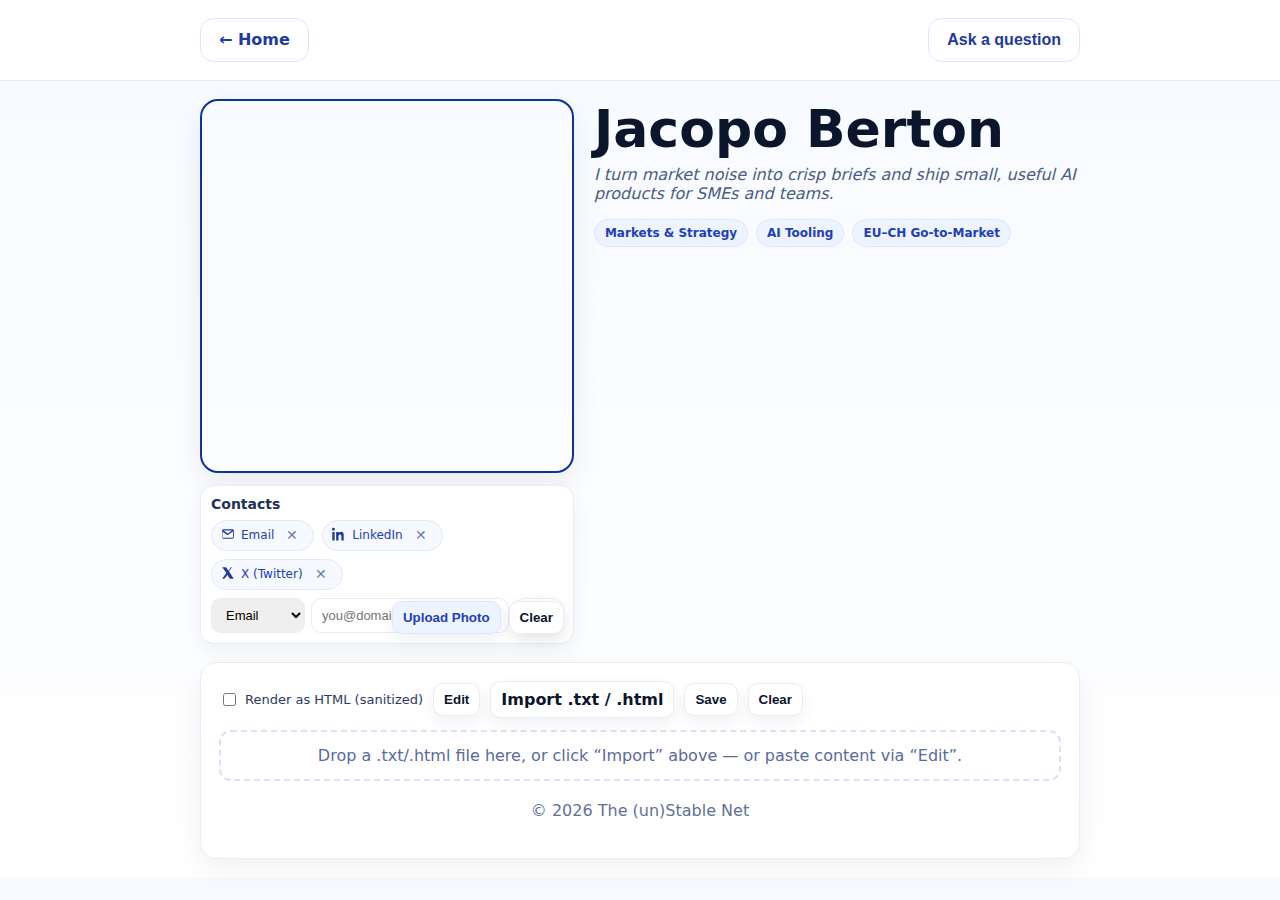
<file: bio.html>
<!doctype html>
<meta charset="utf-8">
<title>Redirect</title>
<meta http-equiv="refresh" content="0; url=bio_page_live_preview_uploadable_photo_bio_importer_contacts_inquiry.html">
<link rel="canonical" href="bio_page_live_preview_uploadable_photo_bio_importer_contacts_inquiry.html">
<body style="font-family:system-ui,Arial,sans-serif;padding:24px">
  Redirecting to <a href="bio_page_live_preview_uploadable_photo_bio_importer_contacts_inquiry.html">bio_page_live_preview_uploadable_photo_bio_importer_contacts_inquiry.html</a>…
</body>
</file>
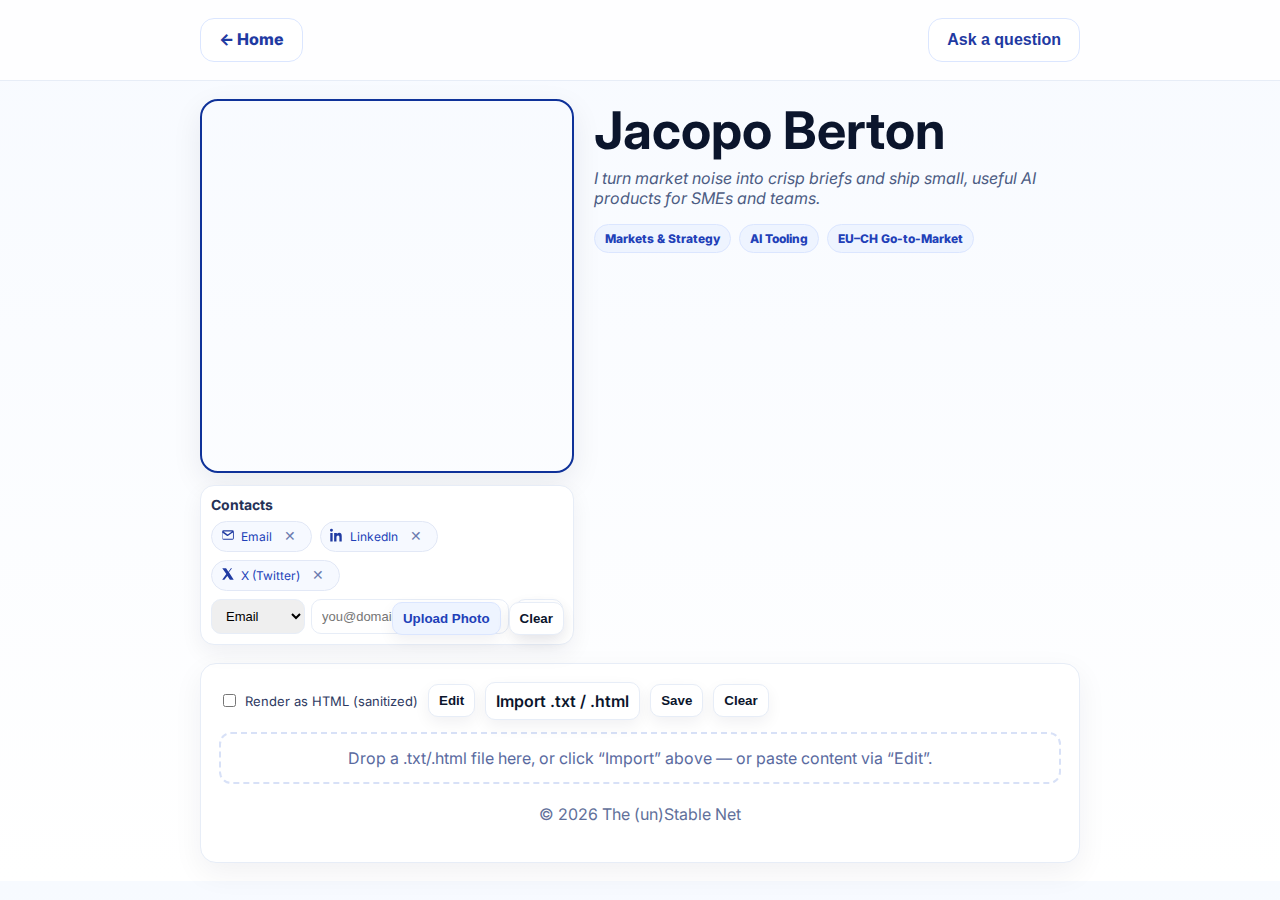
<file: bio_page_live_preview_uploadable_photo_bio_importer_contacts_inquiry.html>
<!doctype html>
<html lang="en">
<head>
  <meta charset="utf-8" />
  <meta name="viewport" content="width=device-width, initial-scale=1" />
  <title>Jacopo Berton — Full Bio</title>
  <link rel="preconnect" href="https://fonts.gstatic.com" crossorigin>
  <link href="https://fonts.googleapis.com/css2?family=Inter:wght@400;600;800&display=swap" rel="stylesheet">
  <style>
    /* Ask a question — pill outline like Home */
/* Shared pill button for links & buttons */
.ft-btn{
  appearance:none;
  display:inline-flex;
  align-items:center;
  gap:6px;
  text-decoration:none;
  background:#fff;
  color:#1f3aa2;
  border:1.5px solid #dbe6ff;
  border-radius:14px;
  padding:12px 18px;        /* bigger to match Home feel */
  font-weight:800;          /* same weight as <b> */
  font-size:16px;           /* make Ask a question as big as Home */
  line-height:1.1;
  cursor:pointer;
  transition: box-shadow .2s ease, transform .02s ease, background .2s ease;
  box-shadow:0 0 0 0 rgba(33,64,184,0);
}
.ft-btn:hover{ background:#f7faff; box-shadow:0 0 0 3px rgba(33,64,184,.08); }
.ft-btn:focus-visible{ outline:0; box-shadow:0 0 0 3px rgba(33,64,184,.18); }
.ft-btn:active{ transform:translateY(1px); }

    :root{--line:#e7edf7; --ink:#0b152c; --maxw:920px; --ink-2:#4c5c83; --brand:#2140b8}
    *{box-sizing:border-box}
    body{margin:0; font-family:Inter,system-ui,sans-serif; color:var(--ink); background:linear-gradient(180deg,#f7faff,#ffffff)}
    header{position:sticky;top:0;background:rgba(255,255,255,.8);backdrop-filter:blur(8px);border-bottom:1px solid var(--line); z-index:10}
    a{color:var(--brand); text-decoration:none}
    .wrap{max-width:var(--maxw); margin:0 auto; padding:18px 20px}
    .head{display:grid; grid-template-columns: 0.32fr 1fr; gap:20px; align-items:start}
    .photo-wrap{position:relative}
    .photo{width:100%; aspect-ratio:1/1; border-radius:18px; border:2px solid #0f3299; box-shadow:0 10px 30px rgba(12,23,52,.08); background: url('https://dummyimage.com/800x800/1b274d/ced9ff&text=Your+Photo') center/cover no-repeat; overflow:hidden}
    .photo.drop{outline:2px dashed #b8c6ff; outline-offset:-8px}
    .photo-actions{position:absolute; right:10px; bottom:10px; display:flex; gap:8px}
    .btn{border:1px solid var(--line); background:#fff; color:var(--ink); padding:8px 10px; border-radius:10px; font-weight:600; cursor:pointer; box-shadow:0 6px 16px rgba(12,23,52,.06)}
    .btn.primary{background:#eef4ff; border-color:#dbe6ff; color:var(--brand)}
    .btn.ghost{background:rgba(255,255,255,.85)}
    h1{font-size: clamp(30px,4.6vw,52px); margin:0}
    .sub{color:var(--ink-2); margin-top:6px}
    .badges{display:flex; gap:8px; flex-wrap:wrap; margin-top:12px}
    .badge{background:#eef4ff; border:1px solid #dbe6ff; color:var(--brand); padding:6px 10px; border-radius:999px; font-weight:800; font-size:12px}

    .contacts{margin-top:12px; background:#fff; border:1px solid var(--line); border-radius:14px; padding:10px; box-shadow:0 8px 22px rgba(12,23,52,.06)}
    .contacts h4{margin:0 0 8px 0; font-size:14px; color:#253157}
    .link-list{display:flex; flex-wrap:wrap; gap:8px}
    .link-pill{display:inline-flex; align-items:center; gap:6px; border:1px solid #e2e8f6; background:#f6f9ff; color:#1f3aa2; padding:6px 9px; border-radius:999px; font-size:12px}
    .link-pill button{border:none; background:transparent; cursor:pointer; color:#6c7bb0; font-size:14px; line-height:1}
    .add-link{display:flex; gap:6px; margin-top:8px}
    .add-link input, .add-link select{flex:1; border:1px solid var(--line); border-radius:10px; padding:8px 10px; font-size:13px}
    .add-link input.hidden{display:none}
    .link-pill svg{width:14px; height:14px}

    .body{margin-top:18px; background:#fff; border:1px solid var(--line); border-radius:16px; box-shadow:0 10px 30px rgba(12,23,52,.06); padding:18px}
    .toolbar{display:flex; gap:10px; flex-wrap:wrap; align-items:center; margin-bottom:12px}
    .toggle{display:flex; align-items:center; gap:6px; font-size:13px; color:#2e3a62}
    .dropzone{border:2px dashed #d8e1f7; border-radius:12px; padding:14px; text-align:center; color:#5a6aa0; cursor:pointer}
    .dropzone.hover{border-color:#9fb2ff; background:#f3f6ff}
    .hidden{display:none}
    #bioView{line-height:1.55}
    #bioEditor{width:100%; min-height:220px; border:1px solid var(--line); border-radius:12px; padding:12px; font-family:ui-monospace, SFMono-Regular, Menlo, Consolas, monospace; font-size:14px}

    dialog{
      border:0; padding:0; border-radius:16px; overflow:hidden;
      width:min(720px, 94vw);
      box-shadow:0 20px 60px rgba(12,23,52,.20), 0 2px 10px rgba(12,23,52,.08);
    }
    dialog::backdrop{ background:rgba(11,21,44,.55) }
    .dialog-head{ padding:14px 16px; font-weight:800; background:#f7faff; border-bottom:1px solid #e7edf7 }
    .dialog-body{ padding:16px; background:linear-gradient(180deg,#0b152c 0%, #11224a 50%, #0b152c 100%) }
    .dialog-foot{ padding:12px 16px; background:#f7faff; border-top:1px solid #e7edf7; display:flex; justify-content:space-between }
    .dialog-body form{ display:grid; gap:12px }
    .dialog-body input, .dialog-body textarea{
      width:100%; padding:12px; border-radius:12px; border:2px solid #0b152c;
      background:white; color:#0b152c; font:inherit;
    }
    footer{color:#61709a; padding:20px 0; text-align:center}
    @media (max-width: 780px){ .head{grid-template-columns:1fr} .photo-wrap{order:-1} }
  </style>
</head>
<body>
  <header>
    <div class="wrap" style="display:flex;justify-content:space-between;align-items:center">
      <a href="index.html" class="ft-btn">← Home</a>
      <button id="openInquiry" class="ft-btn" type="button">Ask a question</button>
    </div>
  </header>

  <main class="wrap">
    <div class="head">
      <!-- LEFT: Photo + Contacts -->
      <div class="photo-wrap">
        <div id="photo" class="photo" title="Drop a photo here or use Upload"></div>
        <div class="photo-actions">
          <button class="btn primary" id="uploadBtn">Upload Photo</button>
          <button class="btn" id="clearPhoto" title="Remove saved photo">Clear</button>
        </div>
        <input type="file" id="photoFile" accept="image/*" class="hidden" />
        <div class="contacts">
          <h4>Contacts</h4>
          <div id="links" class="link-list"></div>
          <div class="add-link">
            <select id="linkType">
              <option value="email">Email</option>
              <option value="linkedin">LinkedIn</option>
              <option value="youtube">YouTube</option>
              <option value="github">GitHub</option>
              <option value="x">X</option>
              <option value="other">Other</option>
            </select>
            <input id="linkLabel" placeholder="Custom label (for Other)" class="hidden" />
            <input id="linkURL" placeholder="URL or email" />
            <button class="btn" id="addLinkBtn">Add</button>
          </div>
        </div>
      </div>

      <!-- RIGHT: Heading -->
      <div>
        <h1>Jacopo Berton</h1>
        <p class="sub"><i>I turn market noise into crisp briefs and ship small, useful AI products for SMEs and teams.</i></p>
        <div class="badges">
          <span class="badge">Markets & Strategy</span>
          <span class="badge">AI Tooling</span>
          <span class="badge">EU–CH Go-to-Market</span>
        </div>
      </div>
    </div>

    <!-- BIO: Uploader + Renderer -->
    <section class="body">
      <div class="toolbar">
        <label class="toggle"><input type="checkbox" id="renderAsHTML"> Render as HTML (sanitized)</label>
        <button class="btn" id="editBio">Edit</button>
        <label class="btn" for="bioFile" style="cursor:pointer">Import .txt / .html</label>
        <input type="file" id="bioFile" accept=".txt,.html,.htm,.md" class="hidden" />
        <button class="btn" id="saveBio">Save</button>
        <button class="btn" id="resetBio">Clear</button>
      </div>

      <!-- Dropzone appears when no content; otherwise we show #bioView -->
      <div id="dropzone" class="dropzone hidden">
        Drop a .txt/.html file here, or click “Import” above — or paste content via “Edit”.
      </div>

      <div id="bioView"></div>
      <textarea id="bioEditor" class="hidden" placeholder="Paste text or HTML here…"></textarea>


    <footer>© <span id="y"></span> The (un)Stable Net</footer>
  </main>

  <!-- Inquiry Dialog -->
    <dialog id="inqDialog" data-to-email="jacopoberton98@gmail.com">
    <div class="dialog-head">Question / Collaboration Inquiry</div>
    <div class="dialog-body">
      <form id="inqForm">
        <input name="name" placeholder="Your name" required />
        <input name="email" type="email" placeholder="Your email" required />
        <input name="topic" placeholder="Topic (optional)" />
        <textarea name="message" rows="6" placeholder="Your message" required></textarea>
        <small style="color:#c7d2fe">
          On submit, your mail app opens with a pre-filled email to the contact address.
        </small>
      </form>
    </div>
    <div class="dialog-foot">
      <button class="ft-btn" id="closeInq" type="button">Close</button>
      <button class="ft-btn" id="sendInq" type="button">Send</button>
    </div>
  </dialog>

  <script>
  (function(){
    const $ = (s, r=document) => r.querySelector(s);
    const $$ = (s, r=document) => Array.from(r.querySelectorAll(s));

    const LS = {
      photo: 'tsn_bio_photo',
      content: 'tsn_bio_content',
      mode: 'tsn_bio_mode',            // 'html' | 'text'
      links: 'tsn_contacts'            // JSON: [{label,url}]
    };

    const photoEl = $('#photo');
    const photoFile = $('#photoFile');
    const uploadBtn = $('#uploadBtn');
    const clearPhotoBtn = $('#clearPhoto');

    const linksWrap = $('#links');
    const linkType = $('#linkType');
    const linkLabel = $('#linkLabel');
    const linkURL = $('#linkURL');
    const addLinkBtn = $('#addLinkBtn');

    const bioView = $('#bioView');
    const bioEditor = $('#bioEditor');
    const renderAsHTML = $('#renderAsHTML');
    const editBioBtn = $('#editBio');
    const saveBioBtn = $('#saveBio');
    const resetBioBtn = $('#resetBio');
    const bioFile = $('#bioFile');
    const dropzone = $('#dropzone');

    const inqDialog = $('#inqDialog');
    const openInquiry = $('#openInquiry');
    const closeInq = $('#closeInq');
    const sendInq = $('#sendInq');
    const inqForm = $('#inqForm');

    // Footer year
    $('#y').textContent = new Date().getFullYear();

    // ---------- Photo upload (local only) ----------
    const loadPhoto = () => {
      const u = localStorage.getItem(LS.photo);
      if (u) photoEl.style.backgroundImage = `url('${u}')`;
    };
    const savePhoto = file => {
      const reader = new FileReader();
      reader.onload = e => {
        localStorage.setItem(LS.photo, e.target.result);
        loadPhoto();
      };
      reader.readAsDataURL(file);
    };
    uploadBtn.addEventListener('click', ()=> photoFile.click());
    photoFile.addEventListener('change', e => {
      const f = e.target.files && e.target.files[0];
      if (f) savePhoto(f);
      photoFile.value = '';
    });
    clearPhotoBtn.addEventListener('click', ()=>{
      localStorage.removeItem(LS.photo);
      photoEl.style.backgroundImage = "url('https://dummyimage.com/800x800/1b274d/ced9ff&text=Your+Photo')";
    });
    // drag & drop on photo
    ['dragenter','dragover'].forEach(evt => photoEl.addEventListener(evt, e => { e.preventDefault(); photoEl.classList.add('drop'); }));
    ['dragleave','drop'].forEach(evt => photoEl.addEventListener(evt, e => { e.preventDefault(); photoEl.classList.remove('drop'); }));
    photoEl.addEventListener('drop', e => {
      const f = e.dataTransfer.files && e.dataTransfer.files[0];
      if (f && f.type.startsWith('image/')) savePhoto(f);
    });
    loadPhoto();

// ---------- Contacts ----------
const ICONS = {
  email: '<svg viewBox="0 0 24 24" fill="currentColor" aria-hidden="true"><path d="M2 6.5A2.5 2.5 0 0 1 4.5 4h15A2.5 2.5 0 0 1 22 6.5v11A2.5 2.5 0 0 1 19.5 20h-15A2.5 2.5 0 0 1 2 17.5v-11Zm2.2-.5 7.3 5.1L18.8 6H4.2Zm15.3 2.1-7.8 5.4a1 1 0 0 1-1.2 0L2.7 8.1V17.5c0 .55.45 1 1 1h15.8c.55 0 1-.45 1-1V8.1Z"/></svg>',
  linkedin:'<svg viewBox="0 0 24 24" fill="currentColor" aria-hidden="true"><path d="M4.98 3.5A2.5 2.5 0 1 1 0 3.5 2.5 2.5 0 0 1 4.98 3.5ZM.5 8.5h4V23h-4V8.5Zm7.5 0h3.8v2h.1c.5-.9 1.7-2.2 3.6-2.2 3.9 0 4.6 2.6 4.6 6V23h-4v-6.5c0-1.6 0-3.7-2.3-3.7s-2.7 1.7-2.7 3.6V23h-4V8.5Z"/></svg>',
  youtube:'<svg viewBox="0 0 24 24" fill="currentColor" aria-hidden="true"><path d="M23 12c0 2.2-.2 3.7-.5 4.6-.3.8-1 1.5-1.8 1.8C18.8 19 12 19 12 19s-6.8 0-8.7-.6c-.8-.3-1.5-1-1.8-1.8C.2 15.7 0 14.2 0 12s.2-3.7.5-4.6c.3-.8 1-1.5 1.8-1.8C5.2 5 12 5 12 5s6.8 0 8.7.6c.8.3 1.5 1 1.8 1.8.3.9.5 2.4.5 4.6ZM9.75 8.5v7l6-3.5-6-3.5Z"/></svg>',
  github:'<svg viewBox="0 0 24 24" fill="currentColor" aria-hidden="true"><path d="M12 .5a12 12 0 0 0-3.8 23.4c.6.1.8-.2.8-.6v-2.2c-3.3.7-4-1.6-4-1.6-.5-1.2-1.1-1.5-1.1-1.5-.9-.6.1-.6.1-.6 1 .1 1.5 1 1.5 1 .9 1.5 2.4 1.1 3 .9.1-.7.4-1.1.7-1.4-2.6-.3-5.3-1.3-5.3-5.9 0-1.3.5-2.4 1.2-3.3-.1-.3-.5-1.6.1-3.4 0 0 1-.3 3.4 1.2a11.7 11.7 0 0 1 6.2 0c2.4-1.5 3.4-1.2 3.4-1.2.6 1.8.2 3.1.1 3.4.8.9 1.2 2 1.2 3.3 0 4.6-2.7 5.6-5.4 5.9.4.3.8 1 .8 2v3c0 .4.2.7.8.6A12 12 0 0 0 12 .5Z"/></svg>',
  x:'<svg viewBox="0 0 24 24" fill="currentColor" aria-hidden="true"><path d="M18.9 2 13.6 9.2 21.8 22h-6.5l-4.4-6.7L5.8 22H2l7.1-9.8L2.2 2h6.5l4 6.1L17 2h1.9Z"/></svg>'
};
const LABELS = { email:'Email', linkedin:'LinkedIn', youtube:'YouTube', github:'GitHub', x:'X', other:'Other' };
const PLACEHOLDERS = {
  email:'you@domain.com',
  linkedin:'https://www.linkedin.com/in/your-handle',
  youtube:'https://youtube.com/@yourchannel',
  github:'https://github.com/your-handle',
  x:'https://x.com/your-handle',
  other:'https://… or mailto:…'
};

function getLinks(){ try { return JSON.parse(localStorage.getItem(LS.links) || '[]'); } catch { return []; } }
function setLinks(arr){ localStorage.setItem(LS.links, JSON.stringify(arr)); }

function normalizeURL(type, url){
  if (!url) return '';
  url = url.trim();
  if (type === 'email'){
    if (!/^mailto:/i.test(url) && /^[^\\s@]+@[^\\s@]+\\.[^\\s@]+$/.test(url)) return 'mailto:' + url;
    return url;
  }
  if (!/^https?:/i.test(url) && !/^mailto:/i.test(url)) url = 'https://' + url;
  return url;
}
function guessType(item){
  if (item.type) return item.type;
  const u = (item.url||'').toLowerCase();
  if (/^mailto:/.test(u) || (/^[^\\s@]+@[^\\s@]+\\.[^\\s@]+$/.test(u) && !u.startsWith('http'))) return 'email';
  if (u.includes('linkedin.com')) return 'linkedin';
  if (u.includes('github.com')) return 'github';
  if (u.includes('youtube.com') || u.includes('youtu.be')) return 'youtube';
  if (u.includes('x.com') || u.includes('twitter.com')) return 'x';
  return 'other';
}

// hook up type UI
linkType.addEventListener('change', ()=>{
  const t = linkType.value;
  linkURL.placeholder = PLACEHOLDERS[t] || 'URL or email';
  linkLabel.classList.toggle('hidden', t !== 'other');
});
linkType.dispatchEvent(new Event('change'));

function renderLinks(){
  linksWrap.innerHTML = '';
  const arr = getLinks();
  arr.forEach((it, idx) => {
    const type = guessType(it);
    const label = it.label || LABELS[type] || 'Link';

    const pill = document.createElement('span');
    pill.className = 'link-pill';

    const iconWrap = document.createElement('span');
    iconWrap.innerHTML = ICONS[type] || '';
    pill.appendChild(iconWrap);

    const a = document.createElement('a');
    a.href = it.url;
    a.target = (/^https?:/i.test(it.url)) ? '_blank' : '_self';
    a.rel = 'noopener';
    a.textContent = label;
    pill.appendChild(a);

    const x = document.createElement('button');
    x.type = 'button'; x.textContent = '✕';
    x.title = 'Remove';
    x.addEventListener('click', ()=> {
      const arr2 = getLinks(); arr2.splice(idx,1); setLinks(arr2); renderLinks(); ensureEmailHint();
    });
    pill.appendChild(x);

    linksWrap.appendChild(pill);
  });
  ensureEmailHint();
}

addLinkBtn.addEventListener('click', ()=>{
  const type = linkType.value;
  const url = normalizeURL(type, linkURL.value.trim());
  const label = (type === 'other') ? (linkLabel.value || '').trim() : LABELS[type];
  if (!url) return;
  if (type === 'other' && !label) return;
  const arr = getLinks();
  arr.push({type, label, url});
  setLinks(arr);
  linkURL.value = ''; linkLabel.value = '';
  renderLinks();
});


    // ---------- Bio content (text/HTML) ----------
    const sanitizeHTML = (html) => {
      // very lightweight allowlist sanitizer
      const allowed = new Set(['A','P','DIV','H1','H2','H3','H4','H5','H6','EM','STRONG','B','I','U','UL','OL','LI','BR','HR','BLOCKQUOTE','CODE','PRE','SPAN']);
      const parser = new DOMParser();
      const doc = parser.parseFromString(html, 'text/html');

      const walk = (node) => {
        if (node.nodeType === 1) { // ELEMENT_NODE
          if (!allowed.has(node.tagName)) { node.replaceWith(...node.childNodes); return; }
          // strip all attrs except href on <a>
          const toRemove = [];
          for (const attr of node.attributes) {
            if (node.tagName === 'A' && attr.name.toLowerCase() === 'href') {
              const v = attr.value.trim();
              const ok = /^(https?:|mailto:|#)/i.test(v);
              if (!ok) toRemove.push(attr.name);
            } else {
              toRemove.push(attr.name);
            }
          }
          toRemove.forEach(name => node.removeAttribute(name));
          if (node.tagName === 'A') { node.setAttribute('rel','noopener'); node.setAttribute('target','_blank'); }
        }
        // Recurse children (use copy as live list mutates)
        Array.from(node.childNodes).forEach(walk);
      };
      walk(doc.body);
      return doc.body.innerHTML;
    };

    const applyBio = () => {
      const mode = (localStorage.getItem(LS.mode) || 'text');
      const raw = localStorage.getItem(LS.content) || '';
      renderAsHTML.checked = mode === 'html';
      if (!raw) {
        bioView.classList.add('hidden');
        dropzone.classList.remove('hidden');
      } else {
        dropzone.classList.add('hidden');
        bioView.classList.remove('hidden');
        if (mode === 'html') {
          bioView.innerHTML = sanitizeHTML(raw);
        } else {
          bioView.textContent = raw;
        }
      }
    };

    editBioBtn.addEventListener('click', ()=>{
      bioEditor.classList.toggle('hidden');
      if (!bioEditor.classList.contains('hidden')) {
        bioEditor.value = localStorage.getItem(LS.content) || '';
        bioEditor.focus();
      }
    });

    saveBioBtn.addEventListener('click', ()=>{
      const raw = bioEditor.classList.contains('hidden') ? (localStorage.getItem(LS.content)||'') : bioEditor.value;
      localStorage.setItem(LS.content, raw);
      localStorage.setItem(LS.mode, renderAsHTML.checked ? 'html' : 'text');
      applyBio();
      if (!bioEditor.classList.contains('hidden')) bioEditor.classList.add('hidden');
    });

    resetBioBtn.addEventListener('click', ()=>{
      localStorage.removeItem(LS.content);
      localStorage.setItem(LS.mode, renderAsHTML.checked ? 'html' : 'text');
      bioEditor.value = '';
      applyBio();
    });

    // Import file
    bioFile.addEventListener('change', e=>{
      const f = e.target.files && e.target.files[0];
      if (!f) return;
      const reader = new FileReader();
      reader.onload = ev => {
        const text = ev.target.result;
        bioEditor.value = text;
        const isHTML = /\.html?$/i.test(f.name) || /^\s*<(!doctype|html|head|body|p|h1|div)/i.test(text);
        renderAsHTML.checked = !!isHTML;
        bioEditor.classList.remove('hidden');
      };
      reader.readAsText(f);
      bioFile.value = '';
    });

    // Dropzone behavior (only when empty)
    const dzToggle = () => {
      if ((localStorage.getItem(LS.content)||'').trim()) {
        dropzone.classList.add('hidden');
      } else {
        dropzone.classList.remove('hidden');
      }
    };
    ['dragenter','dragover'].forEach(evt => dropzone.addEventListener(evt, e => { e.preventDefault(); dropzone.classList.add('hover'); }));
    ['dragleave','drop'].forEach(evt => dropzone.addEventListener(evt, e => { e.preventDefault(); dropzone.classList.remove('hover'); }));
    dropzone.addEventListener('drop', e=>{
      const f = e.dataTransfer.files && e.dataTransfer.files[0];
      if (!f) return;
      const reader = new FileReader();
      reader.onload = ev => {
        const text = ev.target.result;
        bioEditor.value = text;
        renderAsHTML.checked = /\.html?$/i.test(f.name) || /^\s*</.test(text);
        bioEditor.classList.remove('hidden');
        dropzone.classList.add('hidden');
      };
      reader.readAsText(f);
    });

    // ---------- Inquiry ----------
    function ensureEmailHint(){
      // If a 'mailto:' contact exists, store it for the inquiry form
      const mail = (getLinks().find(l => /^mailto:/i.test(l.url)) || {}).url || '';
      inqDialog.dataset.toEmail = mail.replace(/^mailto:/i,'');
    }

    openInquiry.addEventListener('click', ()=> inqDialog.showModal());
    $('#closeInq').addEventListener('click', ()=> inqDialog.close());
    sendInq.addEventListener('click', ()=>{
      const fd = new FormData(inqForm);
      const name = (fd.get('name')||'').toString();
      const from = (fd.get('email')||'').toString();
      const topic = (fd.get('topic')||'').toString();
      const msg = (fd.get('message')||'').toString();

      const to = inqDialog.dataset.toEmail || 'hello@example.com';
      const subject = `Inquiry${topic ? ': ' + topic : ''} — from ${name}`;
      const body = `Name: ${name}\nEmail: ${from}\nTopic: ${topic}\n\n${msg}\n\n— sent from Bio page`;
      const url = `mailto:${encodeURIComponent(to)}?subject=${encodeURIComponent(subject)}&body=${encodeURIComponent(body)}`;
      window.location.href = url;
      inqDialog.close();
    });

    // ---------- Init ----------
    // If no contacts exist, pre-seed with placeholders (optional)
    if (!localStorage.getItem(LS.links)) {
      setLinks([
        {label:'Email', url:'mailto:hello@example.com'},
        {label:'LinkedIn', url:'https://www.linkedin.com/in/your-handle'},
        {label:'X (Twitter)', url:'https://x.com/your-handle'}
      ]);
    }
    renderLinks();
    applyBio();
    dzToggle();

    // keep toggle state in sync
    renderAsHTML.addEventListener('change', ()=> {
      localStorage.setItem(LS.mode, renderAsHTML.checked ? 'html' : 'text');
      applyBio();
    });
  })();
  </script>
</body>
</html>
</file>
